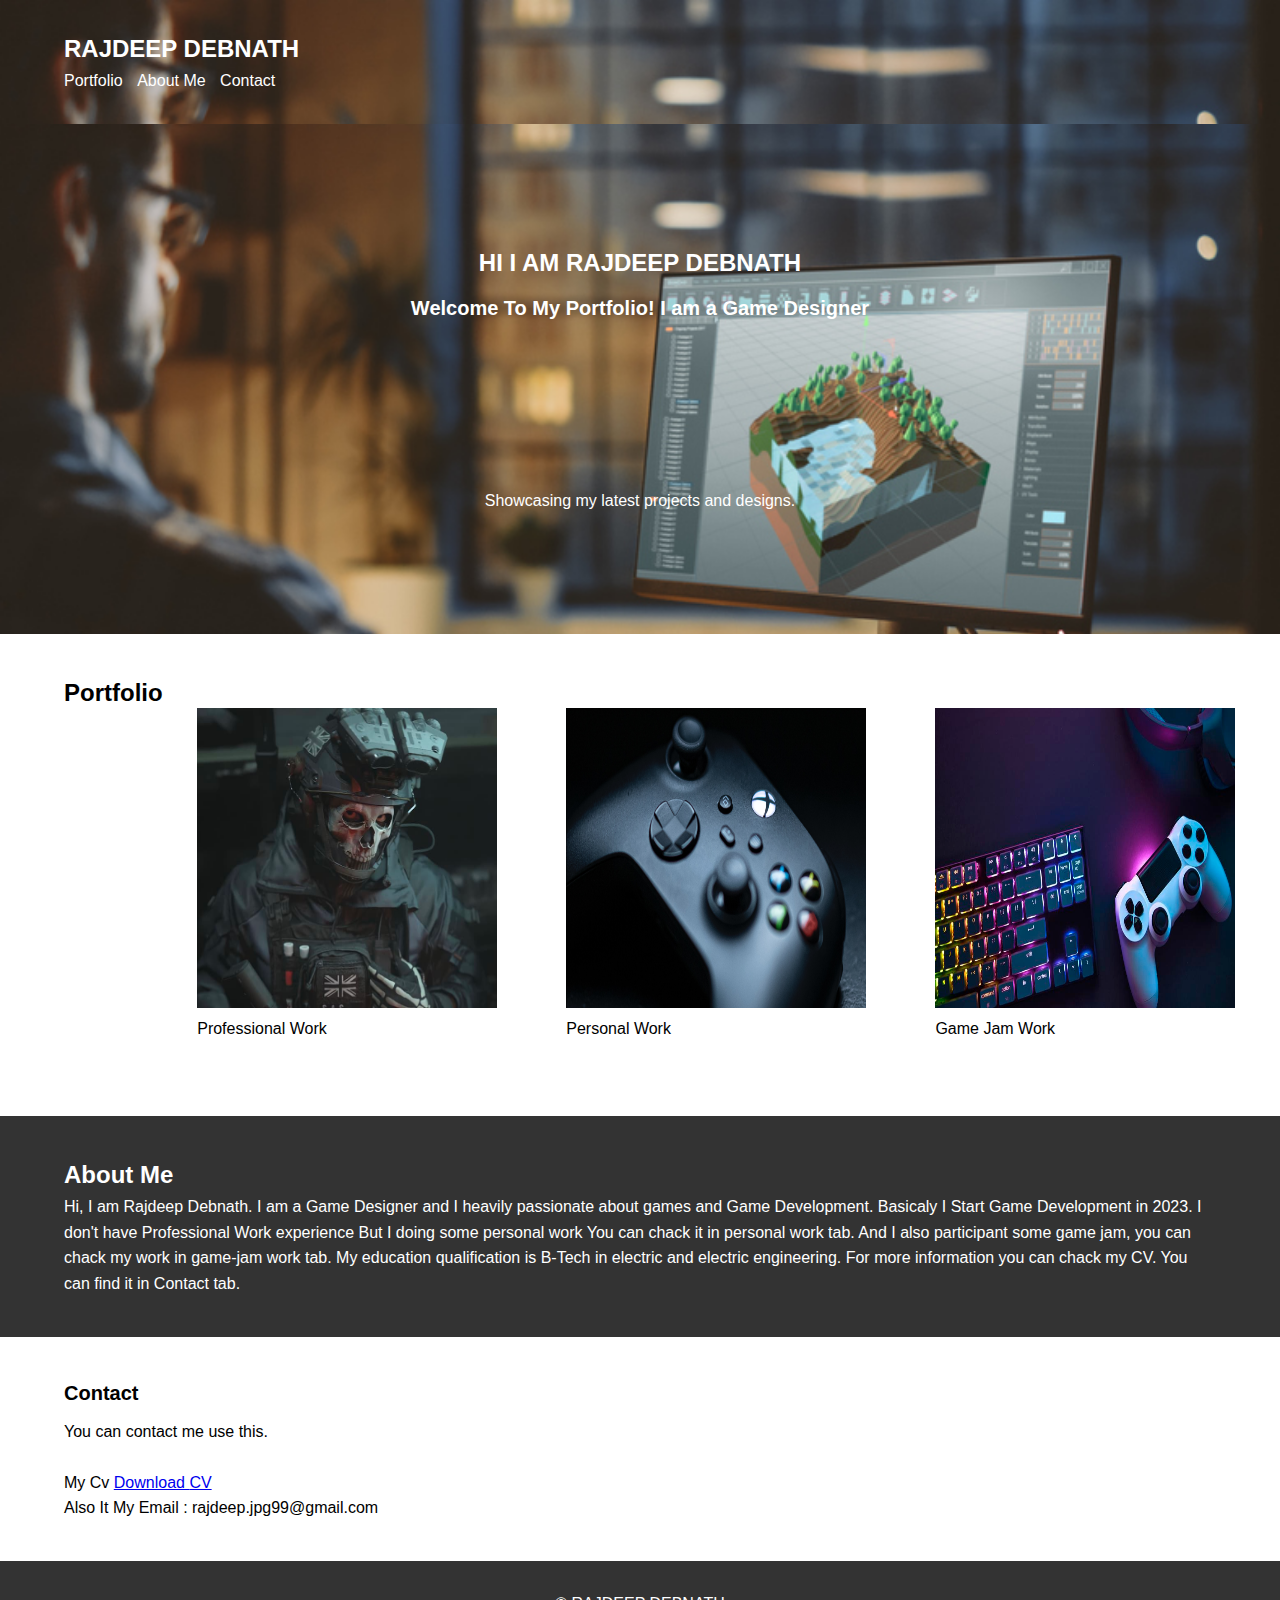
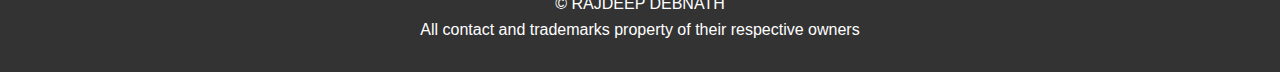
<file: index.html>
<!DOCTYPE html>
<html lang="en">
<head>
    <meta charset="UTF-8">
    <meta name="viewport" content="width=device-width, initial-scale=1.0">
    <title>Game Design Portfolio</title>
    <link rel="stylesheet" href="CSS/PORTFOLIO.CSS">
</head>
<body>
    <header class="header background">
        <div class="container">
            <h1>RAJDEEP DEBNATH</h1>
            <nav>
                <ul>
                    <li><a href="#portfolio">Portfolio</a></li>
                    <li><a href="#about">About Me</a></li>
                    <li><a href="#contact">Contact</a></li>
                </ul>
            </nav>
        </div>
    </header>

    <section id="hero" class="background">
        <div class="container">
            <h1>HI I AM RAJDEEP DEBNATH</h1>
            <h2>Welcome To My Portfolio! I am a Game Designer</h2><br><br><br><br><br><br>
            <p>Showcasing my latest projects and designs.</p>
        </div>
    </section>

    <section id="portfolio">
        <div class="cover">
            <h2>Portfolio</h2>
            <!-- Portfolio items go here -->
            <!--<a href="professional.html" target="_blank">Go to Second Page</a> -->
            <div class="Professional">
               <a href="professional.html" target="_blank"><img src="/IMG/face-mask-mask-military-armor-call-of-duty-hd-wallpaper-preview.jpg" alt="img" width="300" height="300"></a>
               <p>Professional Work</p>
            </div>
            <div class="Personal">
               <a href="personal.html" target="_blank"><img src="/IMG/parsonal.jpg" alt="img" width="300" height="300"></a>
               <p>Personal Work</p>
            </div>
            <div class="Game">   
               <a href="game-jam.html" target="_blank"><img src="/IMG/video-game-controller.jpeg-1.jpg" alt="img" width="300" height="300"></a>
               <p>Game Jam Work</p>
            </div>   
        </div>
    </section>

    <section id="about">
        <div class="container">
            <h2>About Me</h2>
            <p>Hi, I am Rajdeep Debnath. I am a Game Designer and I heavily passionate about games and Game Development. Basicaly I Start Game Development in 2023. I don't have Professional Work experience But I doing some personal work You can chack it in personal work tab. And I also participant some game jam, you can chack my work in game-jam work tab. My education qualification is B-Tech in electric and electric engineering. For more information you can chack my CV. You can find it in Contact tab.</p>
        </div>
    </section>

    <section id="contact">
        <div class="container">
            <h2>Contact</h2>
            <!-- Contact form goes here -->
            You can contact me use this.
            <br>
            <br>
            <p>My Cv <a href="cv/rajdeepdebnath_Resume1.pdf" class="btn btn--download">Download <span class="u-bolder">CV</span></a></p>
            <p>Also It My Email : rajdeep.jpg99@gmail.com</p>
        </div>
    </section>

    <footer>
        <div class="container">
            <p>&copy; RAJDEEP DEBNATH</p>
            <p>All contact and trademarks property of their respective owners</p>
        </div>
    </footer>
</body>
</html>
</file>
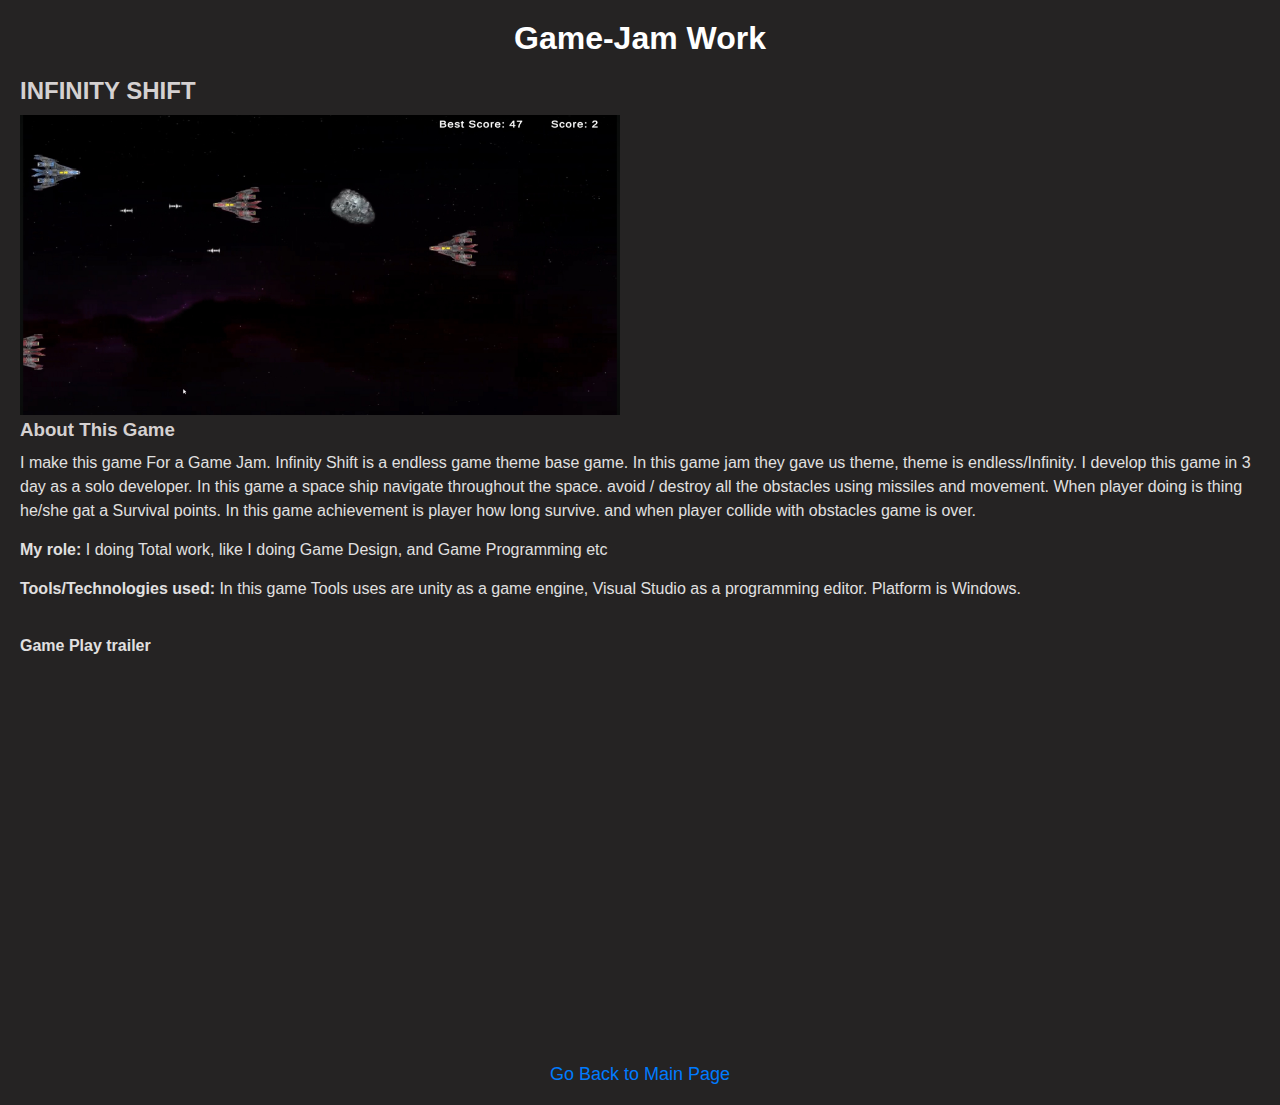
<file: game-jam.html>
<!DOCTYPE html>
<html lang="en">
<head>
    <meta charset="UTF-8">
    <meta name="viewport" content="width=device-width, initial-scale=1.0">
    <title>Game-Jam Work</title>
    <link rel="stylesheet" href="CSS/GAME-JAM.CSS">
</head>
<body>
    <h1>Game-Jam Work</h1>
    <H2>INFINITY SHIFT</H2>
    <div class="img">
       <img src="/IMG/SS1.jpg" alt="img" width="600" height="300">
    </div>
    <h3>About This Game</h3> 
    <p>I make this game For a Game Jam. Infinity Shift is a endless game theme base game. In this game jam they gave us theme, theme is endless/Infinity. I develop this game in 3 day as a solo developer. In this game a space ship navigate throughout the space. avoid / destroy all the obstacles using missiles and movement. When player doing is thing he/she gat a Survival points. In this game achievement is player how long survive. and when player collide with obstacles game is over.</p>
    <p> <b>My role: </b> I doing Total work, like I doing Game Design, and Game Programming etc</p>
    <p> <b>Tools/Technologies used: </b> In this game Tools uses are unity as a game engine, Visual Studio as a programming editor. Platform is Windows. </p>
    <br>
    <p><b>Game Play trailer</b></p>
    <iframe width="560" height="315" src="https://www.youtube.com/embed/xWBlf4eW41o?si=Ufc41mUuFt16FLL-" title="YouTube video player" frameborder="0" allow="accelerometer; autoplay; clipboard-write; encrypted-media; gyroscope; picture-in-picture; web-share" referrerpolicy="strict-origin-when-cross-origin" allowfullscreen></iframe>

    <br>
    <br>
    <!-- Link back to the main page -->
    <a href="main_page.html">Go Back to Main Page</a>
</body>
</html>
</file>
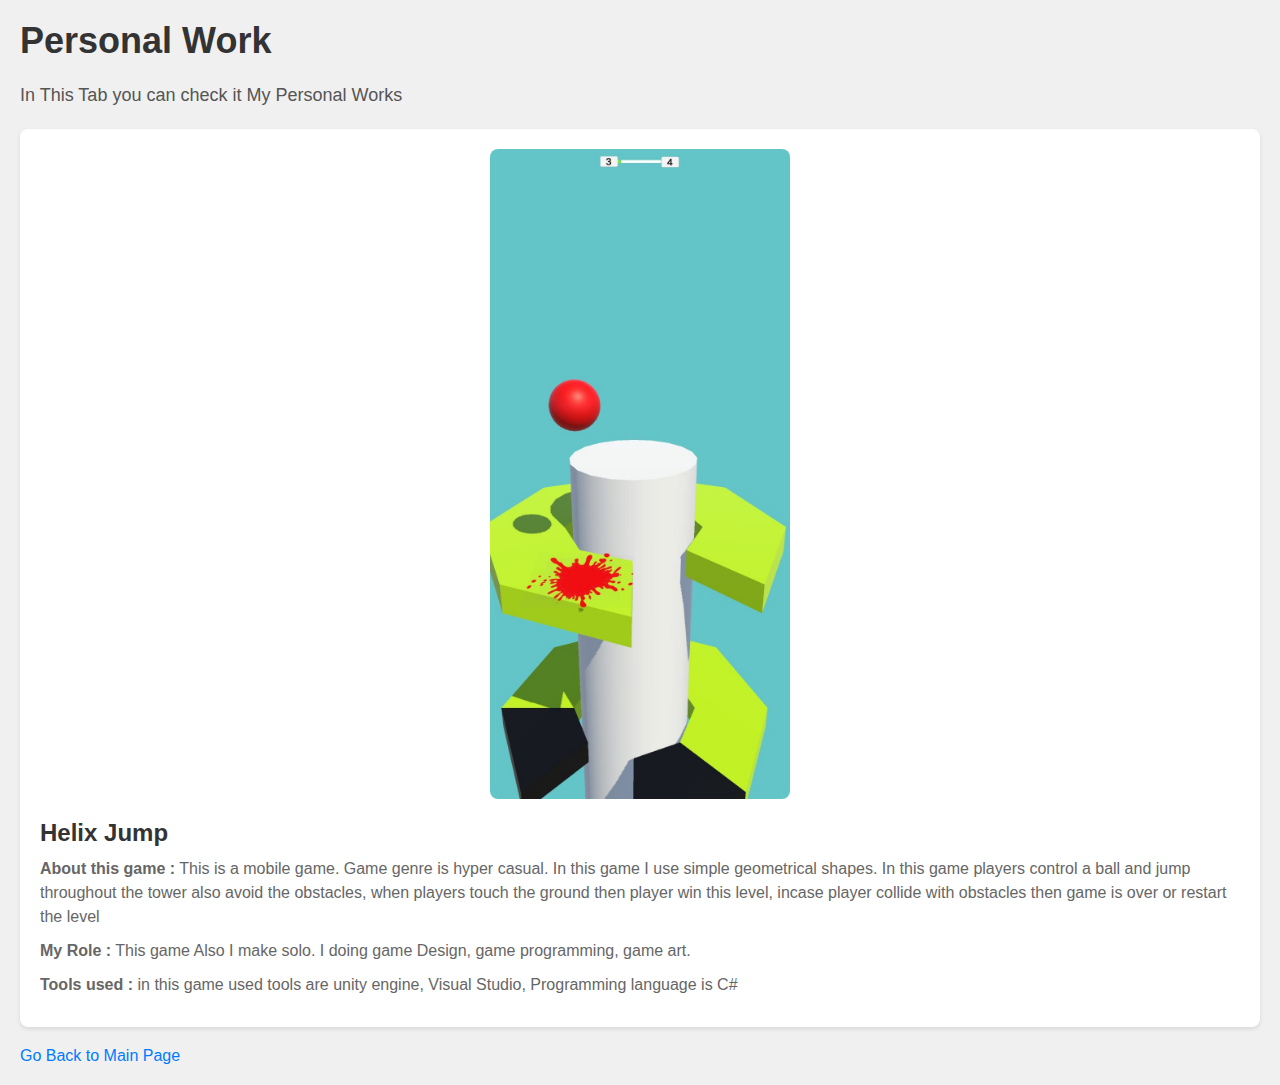
<file: personal.html>
<!DOCTYPE html>
<html lang="en">
<head>
    <meta charset="UTF-8">
    <meta name="viewport" content="width=device-width, initial-scale=1.0">
    <title>personal Work</title>
    <link rel="stylesheet" href="CSS/PERSONAL.CSS">
</head>
<body>
    <h1>Personal Work</h1>
    <p>In This Tab you can check it My Personal Works</p>
    <div class="project1">
        <img src="IMG/mobilegame_1.jpg" alt="Game IMG" width="300" height="500">
        <h2>Helix Jump</h2>
        <p><b>About this game :</b> This is a mobile game. Game genre is hyper casual. In this game I use simple geometrical shapes. In this game players  control a  ball and jump throughout the tower also avoid the obstacles, when players touch the ground then player win this level, incase player collide with obstacles then game is over or restart the level</p>
        <p><b>My Role :</b> This game Also I make solo. I doing  game Design, game programming, game art.</p>
        <p><b>Tools used :</b> in this game used tools are unity engine, Visual Studio, Programming language is C#</p>
    </div>
    <!-- Link back to the main page -->
    <a href="main_page.html">Go Back to Main Page</a>
</body>
</html>
</file>
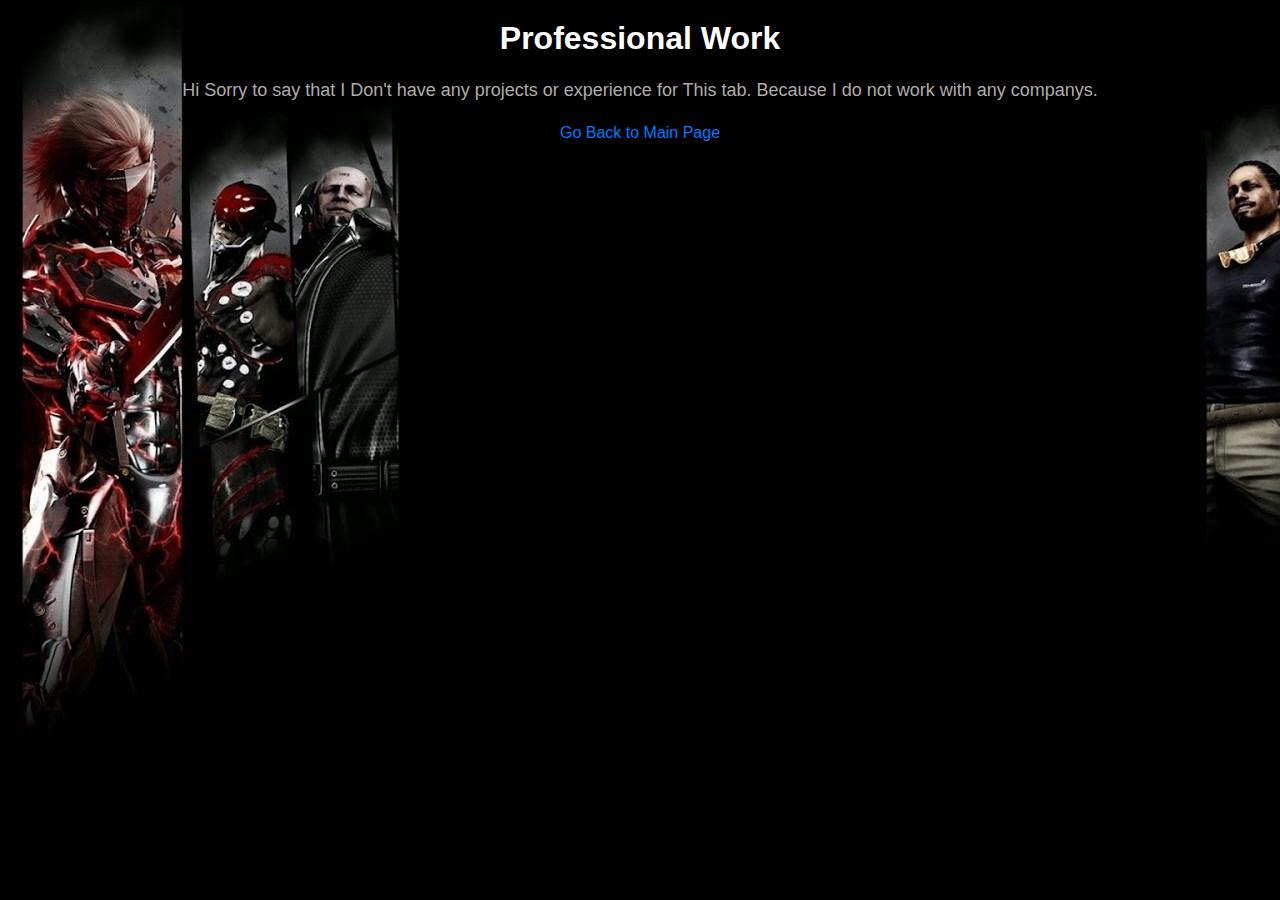
<file: professional.html>
<!DOCTYPE html>
<html lang="en">
<head>
    <meta charset="UTF-8">
    <meta name="viewport" content="width=device-width, initial-scale=1.0">
    <title>professional work</title>
    <link rel="stylesheet" href="CSS/PROFESSIONAL.CSS">
</head>
<body>
    <h1>Professional Work</h1>
    <p>Hi Sorry to say that I Don't have any projects or experience for This tab. Because I do not work with any companys.</p>
    <!-- Link back to the main page -->
    <a href="index.html">Go Back to Main Page</a>
</body>
</html>
</file>
<file: CSS/PORTFOLIO.CSS>
/* Reset styles */
body, h1, h2, h3, p, ul, li {
    margin: 0;
    padding: 0;
    box-sizing: border-box; /* Add box-sizing to include padding and borders in the element's total width and height */
}

body {
    font-family: Arial, sans-serif;
    line-height: 1.6;
}

.container {
    width: 90%; /* Adjust width to occupy 90% of the viewport width */
    max-width: 2110px; /* Set a maximum width to prevent content from becoming too wide on larger screens */
    margin: 0 auto;
    padding: 20px;
}

.background {
    background: rgba(0, 0, 0, 0.7) url(/IMG/July-1-video-game-design-program.jpg);
    background-size: cover;
    /* background-position: center; */
}

header {
    color: #fff;
    padding: 10px 0;
}

header h1 {
    font-size: 24px; /* Decrease font size for better readability on smaller screens */
}

nav ul {
    list-style: none;
}

nav ul li {
    display: inline;
    margin-right: 10px; /* Reduce margin between navigation items */
}

nav ul li a {
    color: #fff;
    text-decoration: none;
}

section {
    padding: 20px 0; /* Reduce padding for better spacing on smaller screens */
}

#hero {
    text-align: center;
    color: white;
    padding: 100px 20px; /* Adjust padding for better spacing on smaller screens */
}

#hero h1 {
    font-size: 24px; /* Decrease font size for better readability on smaller screens */
    margin-bottom: 10px; /* Reduce margin bottom for better spacing on smaller screens */
}

#hero h2 {
    font-size: 20px; /* Decrease font size for better readability on smaller screens */
    margin-bottom: 10px; /* Reduce margin bottom for better spacing on smaller screens */
}

.cover {
    width: 90%; /* Adjust width to occupy 90% of the viewport width */
    max-width: 100%; /* Set a maximum width to prevent content from becoming too wide on larger screens */
    margin: 0 auto;
    padding: 20px;
    display: flex;
}

.Professional {
     margin: 3%;
}

.Personal {
    margin: 3%;
}

.Game {
    margin: 3%;
}

#about {
      background-color: #333;
      color: #ffffff;
}

#contact h2 {
    font-size: 20px; /* Decrease font size for better readability on smaller screens */
    margin-bottom: 10px; /* Reduce margin bottom for better spacing on smaller screens */
}

footer {
    background-color: #333;
    color: #fff;
    text-align: center;
    padding: 10px 0;
}

@media only screen and (max-width: 900px) 
{
    .cover {
        flex-direction: column;
    }
}
</file>
<file: CSS/GAME-JAM.CSS>
/* Resetting default margins and paddings */
body, h1, h2, h3, p {
    margin: 0;
    padding: 0;
}

/* Basic styling for the body */
body {
    font-family: Arial, sans-serif;
    background-color: #252323;
    padding: 20px;
}

/* Styling for the main heading */
h1 {
    font-size: 32px;
    color: #ffffff;
    text-align: center;
    margin-bottom: 20px;
}

/* Styling for the secondary headings */
h2 {
    font-size: 24px;
    color: #d5d1d1;
    margin-bottom: 10px;
}

h3 {
    color: #d5d1d1;
    margin-bottom: 10px;
}

/* Styling for the paragraph text */
p {
    font-size: 16px;
    color: #e1e0e0;
    line-height: 1.5;
    margin-bottom: 15px;
}

/* Styling for bold text */
b {
    font-weight: bold;
}

/* Styling for the iframe */
iframe {
    display: block;
    margin: 0 auto 20px;
    max-width: 100%;
}

/* Styling for the link */
a {
    display: block;
    text-align: center;
    font-size: 18px;
    color: #007bff;
    text-decoration: none;
    margin-top: 20px;
}

/* Styling for the link hover state */
a:hover {
    text-decoration: underline;
}

/* Media query for smaller screens */
@media screen and (max-width: 900px) {
    h1 {
        font-size: 28px;
    }
    h2 {
        font-size: 20px;
    }
    p {
        font-size: 14px;
    }
    a {
        font-size: 16px;
    }
    img {
        width: 300px; /* Set the width to 200 pixels */
        height: auto; /* Let the browser calculate the height to maintain aspect ratio */
      }
      
}
</file>
<file: CSS/PERSONAL.CSS>
/* Resetting default margin and padding */
body, h1, p {
    margin: 0;
    padding: 0;
}

/* Body styling */
body {
    font-family: Arial, sans-serif;
    background-color: #f0f0f0;
    padding: 20px;
}

/* Header styling */
h1 {
    font-size: 36px;
    color: #333;
    margin-bottom: 20px;
}

/* Paragraph styling */
p {
    font-size: 18px;
    color: #555;
    line-height: 1.5;
    margin-bottom: 20px;
}

/* Project container styling */
.project1 {
    background-color: #fff;
    padding: 20px;
    margin-bottom: 20px;
    border-radius: 8px;
    box-shadow: 0 2px 4px rgba(0, 0, 0, 0.1);
}

/* Project image styling */
.project1 img {
    display: block;
    margin: 0 auto 20px;
    max-width: 100%;
    height: auto;
    border-radius: 8px;
}

/* Project heading styling */
.project1 h2 {
    font-size: 24px;
    color: #333;
    margin-bottom: 10px;
}

/* Project paragraph styling */
.project1 p {
    font-size: 16px;
    color: #666;
    margin-bottom: 10px;
}

/* Links styling */
a {
    color: #007bff;
    text-decoration: none;
}

a:hover {
    text-decoration: underline;
}

/* Responsive styles */
@media (max-width: 768px) {
    h1 {
        font-size: 28px;
    }
    .project1 {
        padding: 15px;
    }
    .project1 h2 {
        font-size: 20px;
    }
    .project1 p {
        font-size: 14px;
    }
}
</file>
<file: CSS/PROFESSIONAL.CSS>
/* Resetting default margin and padding */
body, h1, p {
    margin: 0;
    padding: 0;
}

/* Styling the body */
body {
    font-family: Arial, sans-serif;
    background: rgba(0, 0, 0, 0.7) url(/IMG/549892_free-metal-gear-solid-rising-gaming-backgrounds-for-your-website_1600x1000_h.jpg);
    padding: 20px;
    text-align: center;
}

/* Styling the header */
h1 {
    color: #fffefe;
    margin-bottom: 20px;
}

/* Styling the paragraph */
p {
    color: #afabab;
    font-size: 18px;
    line-height: 1.5;
    margin-bottom: 20px;
}

/* Styling the link */
a {
    color: #007bff;
    text-decoration: none;
}

a:hover {
    text-decoration: underline;
}

/* Media query for responsiveness */
@media (max-width: 900px) {
    /* Adjusting font size for smaller screens */
    h1 {
        font-size: 24px;
    }
    p {
        font-size: 16px;
    }
}
</file>
